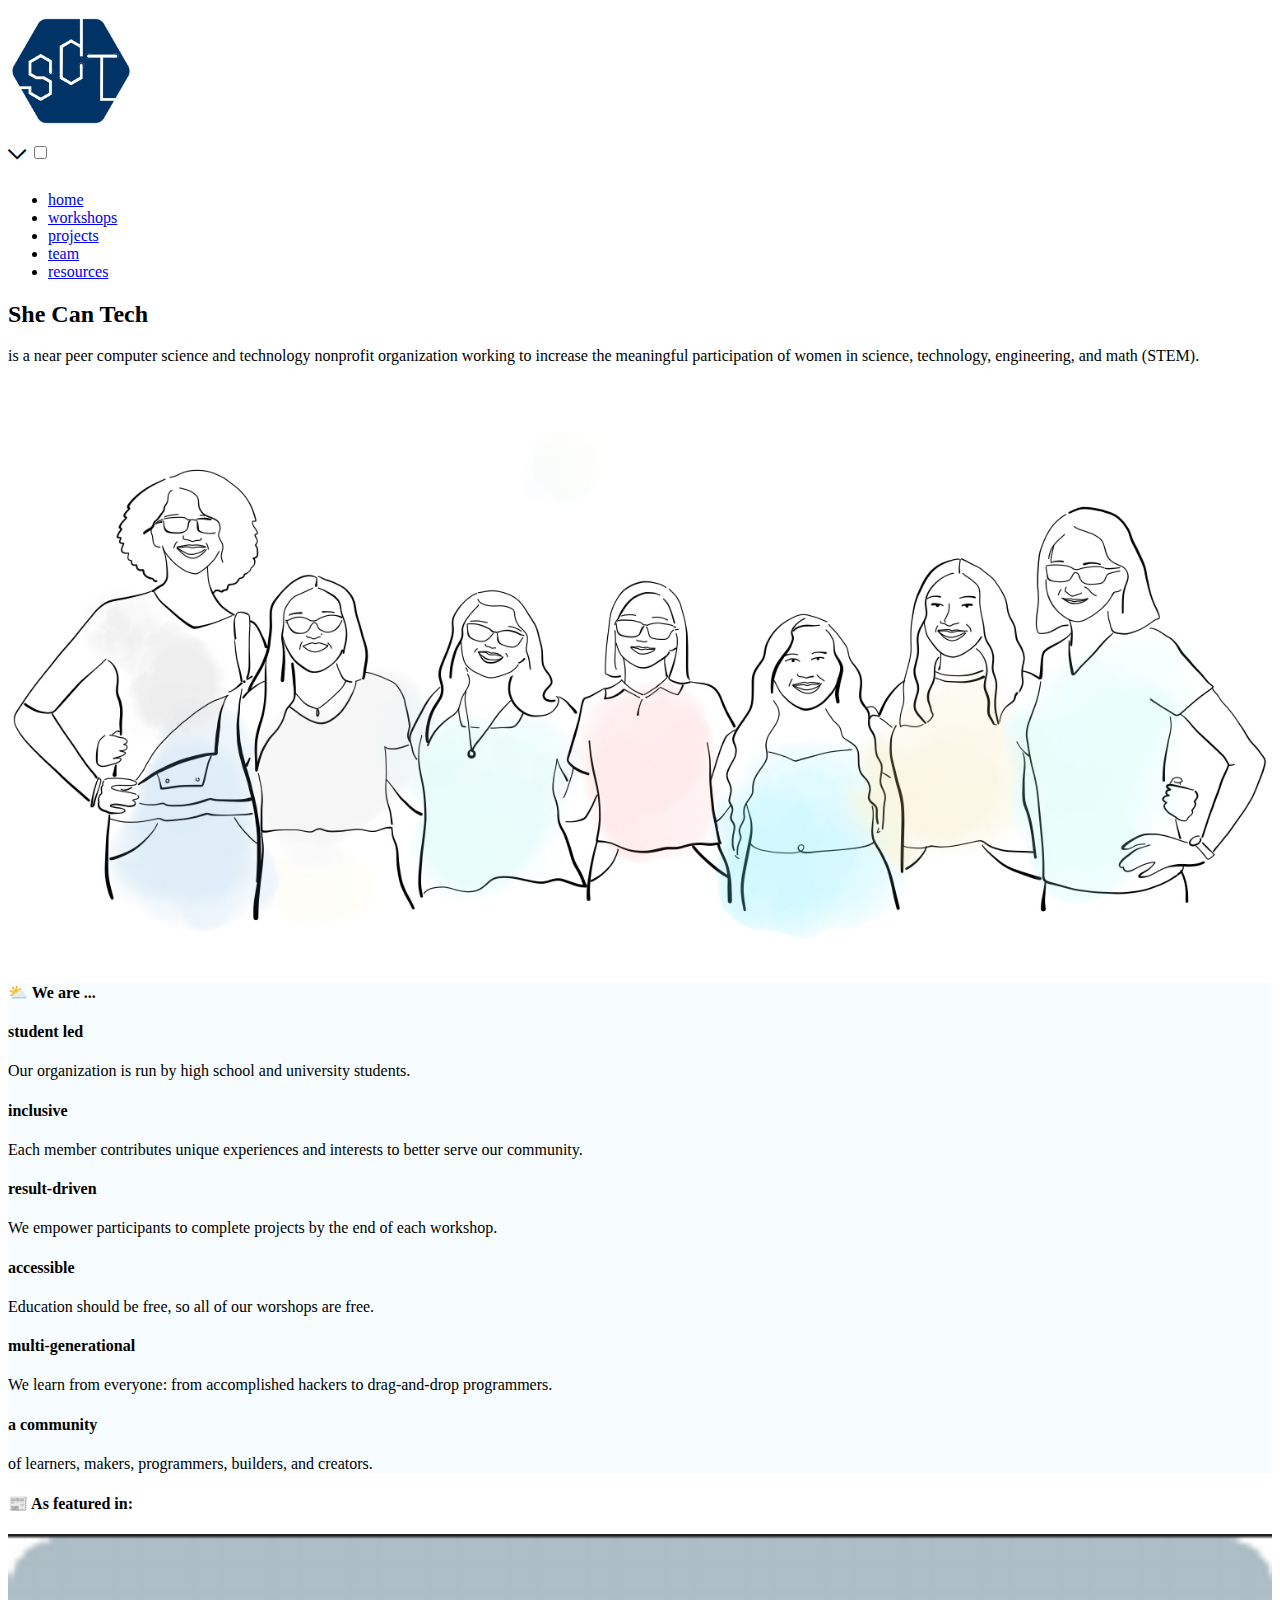
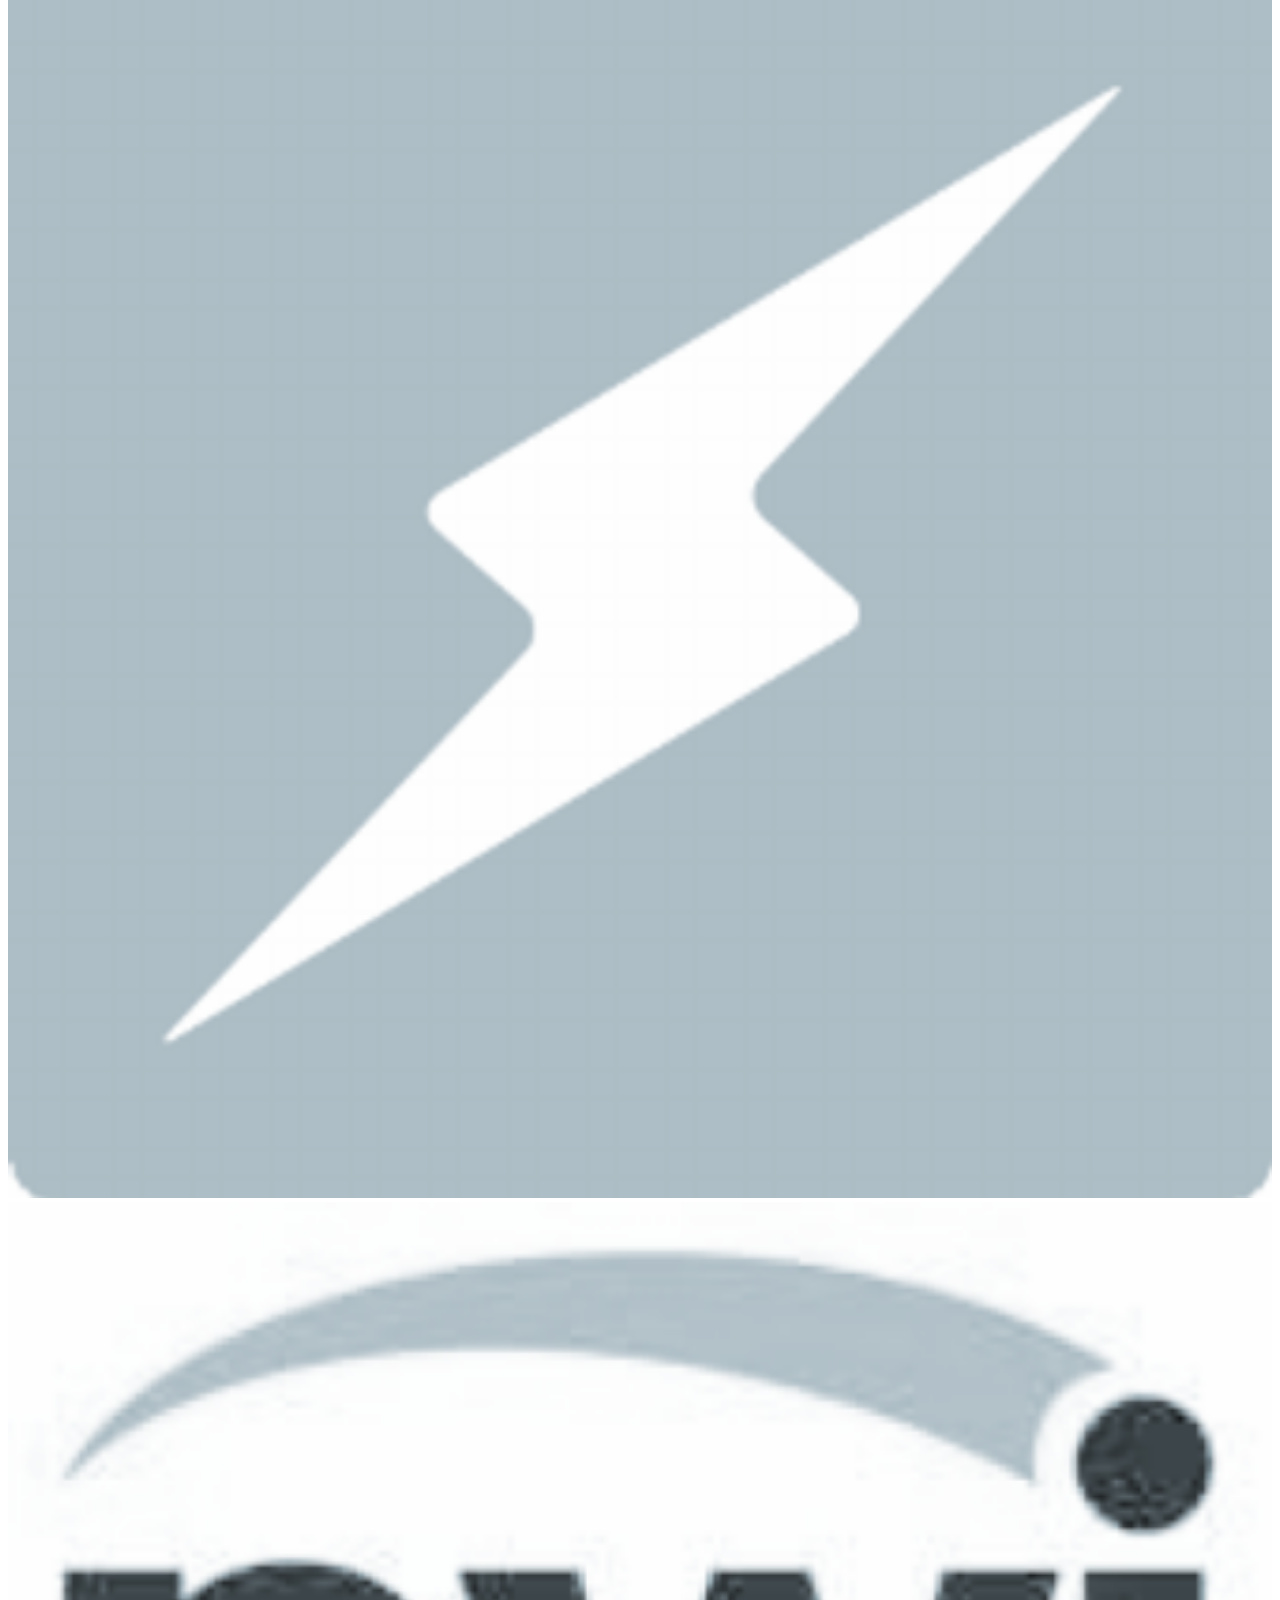
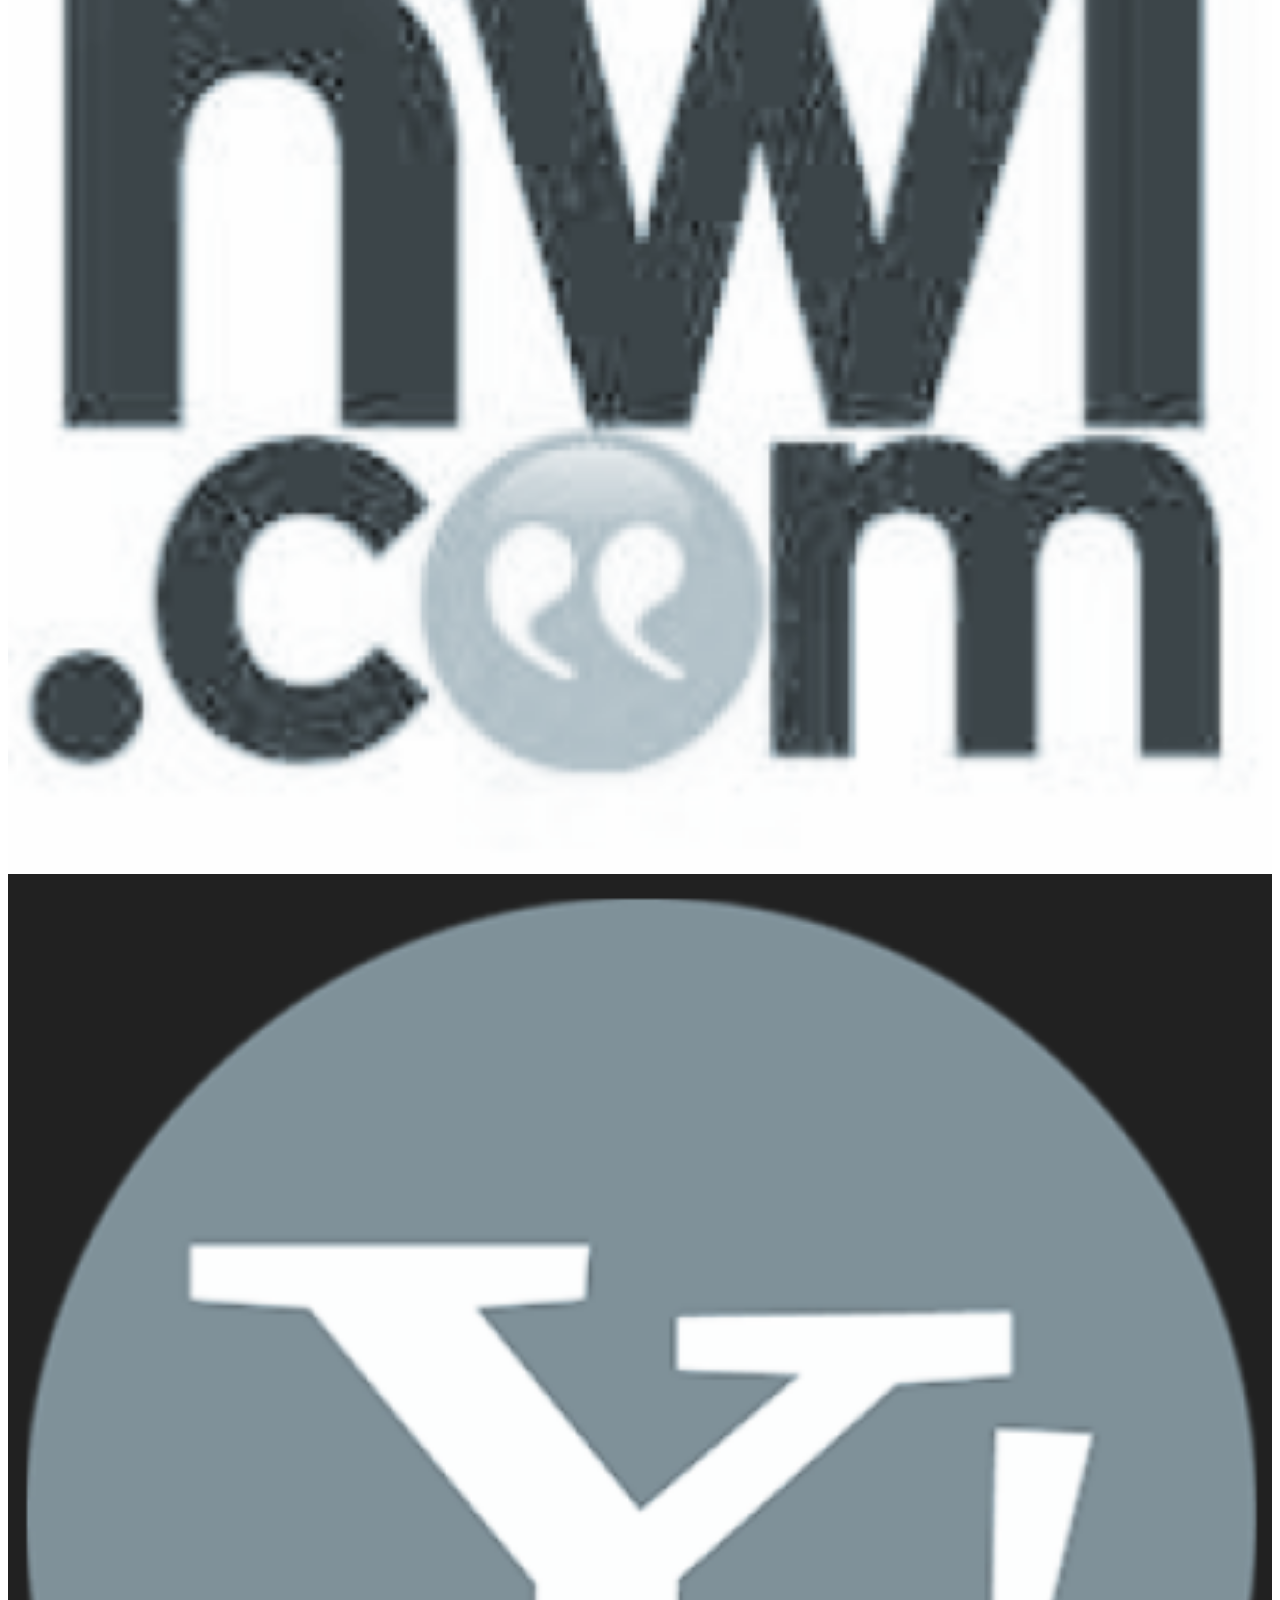
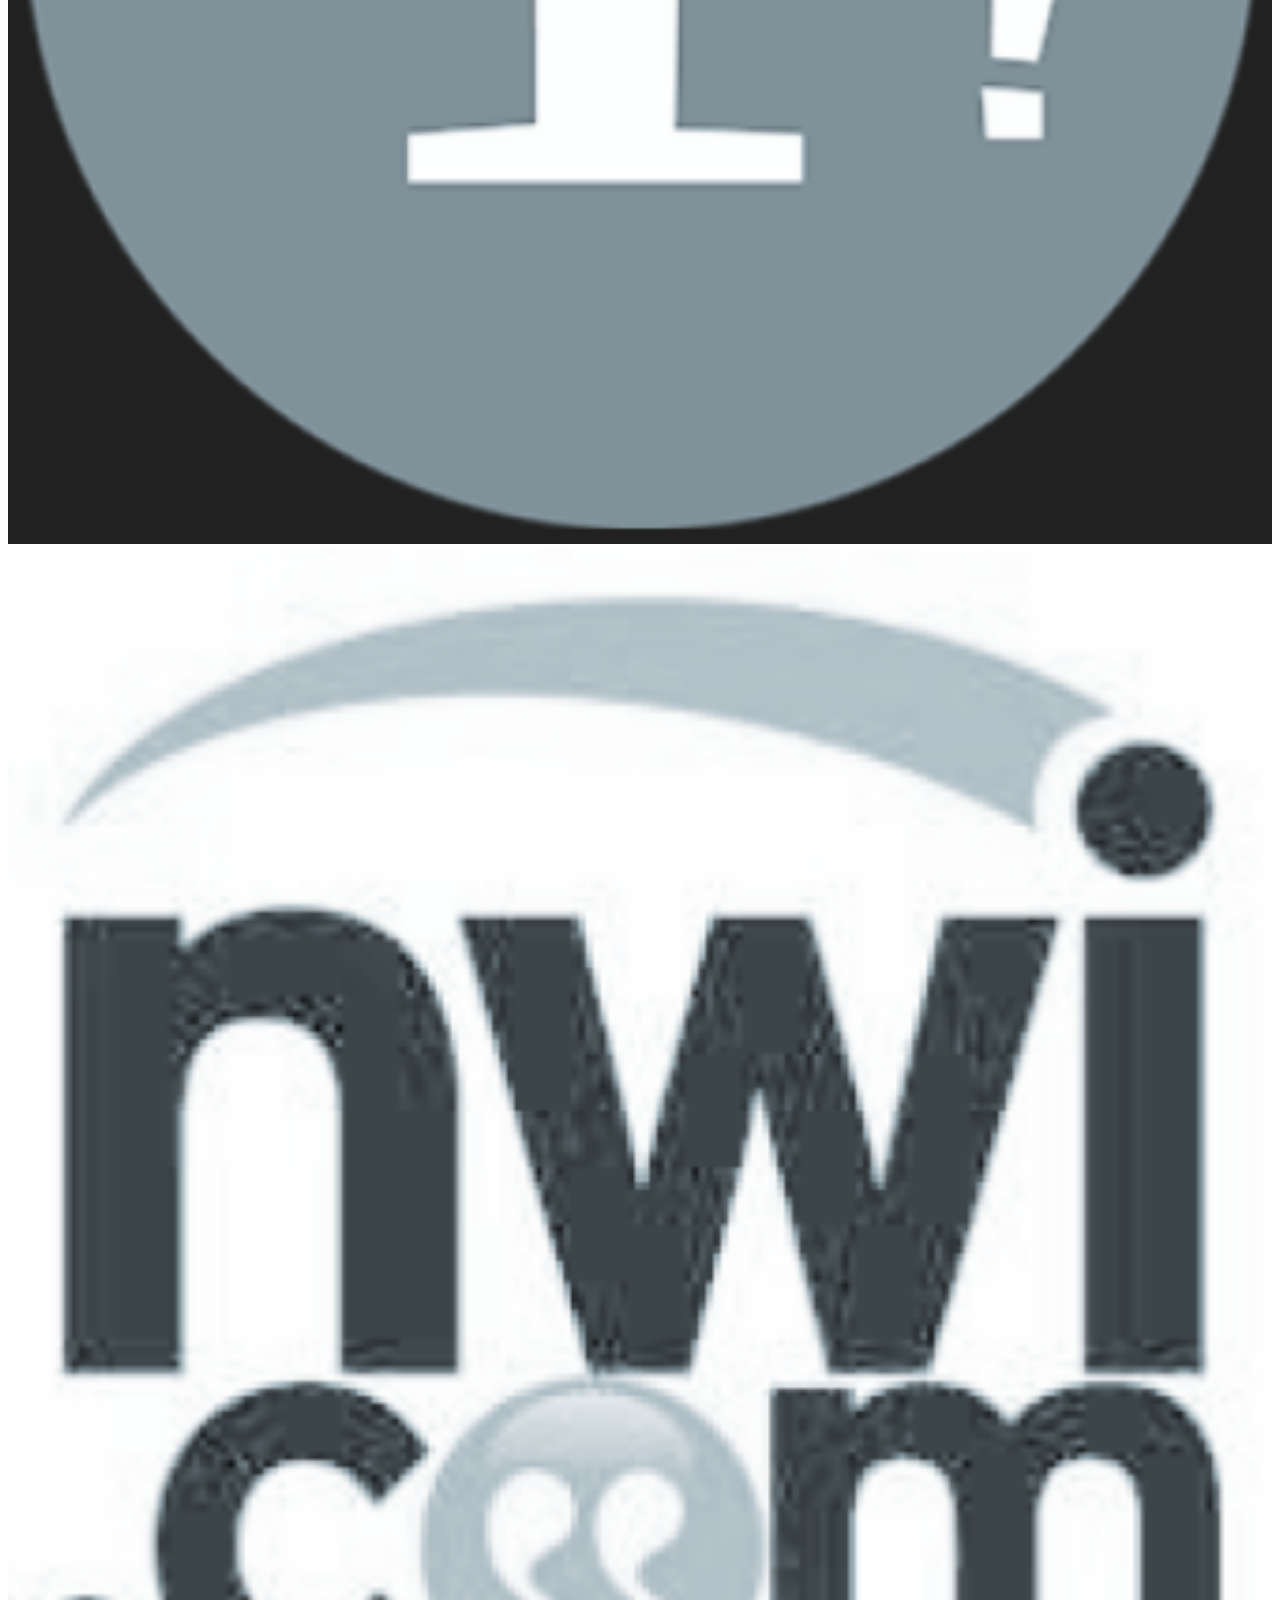
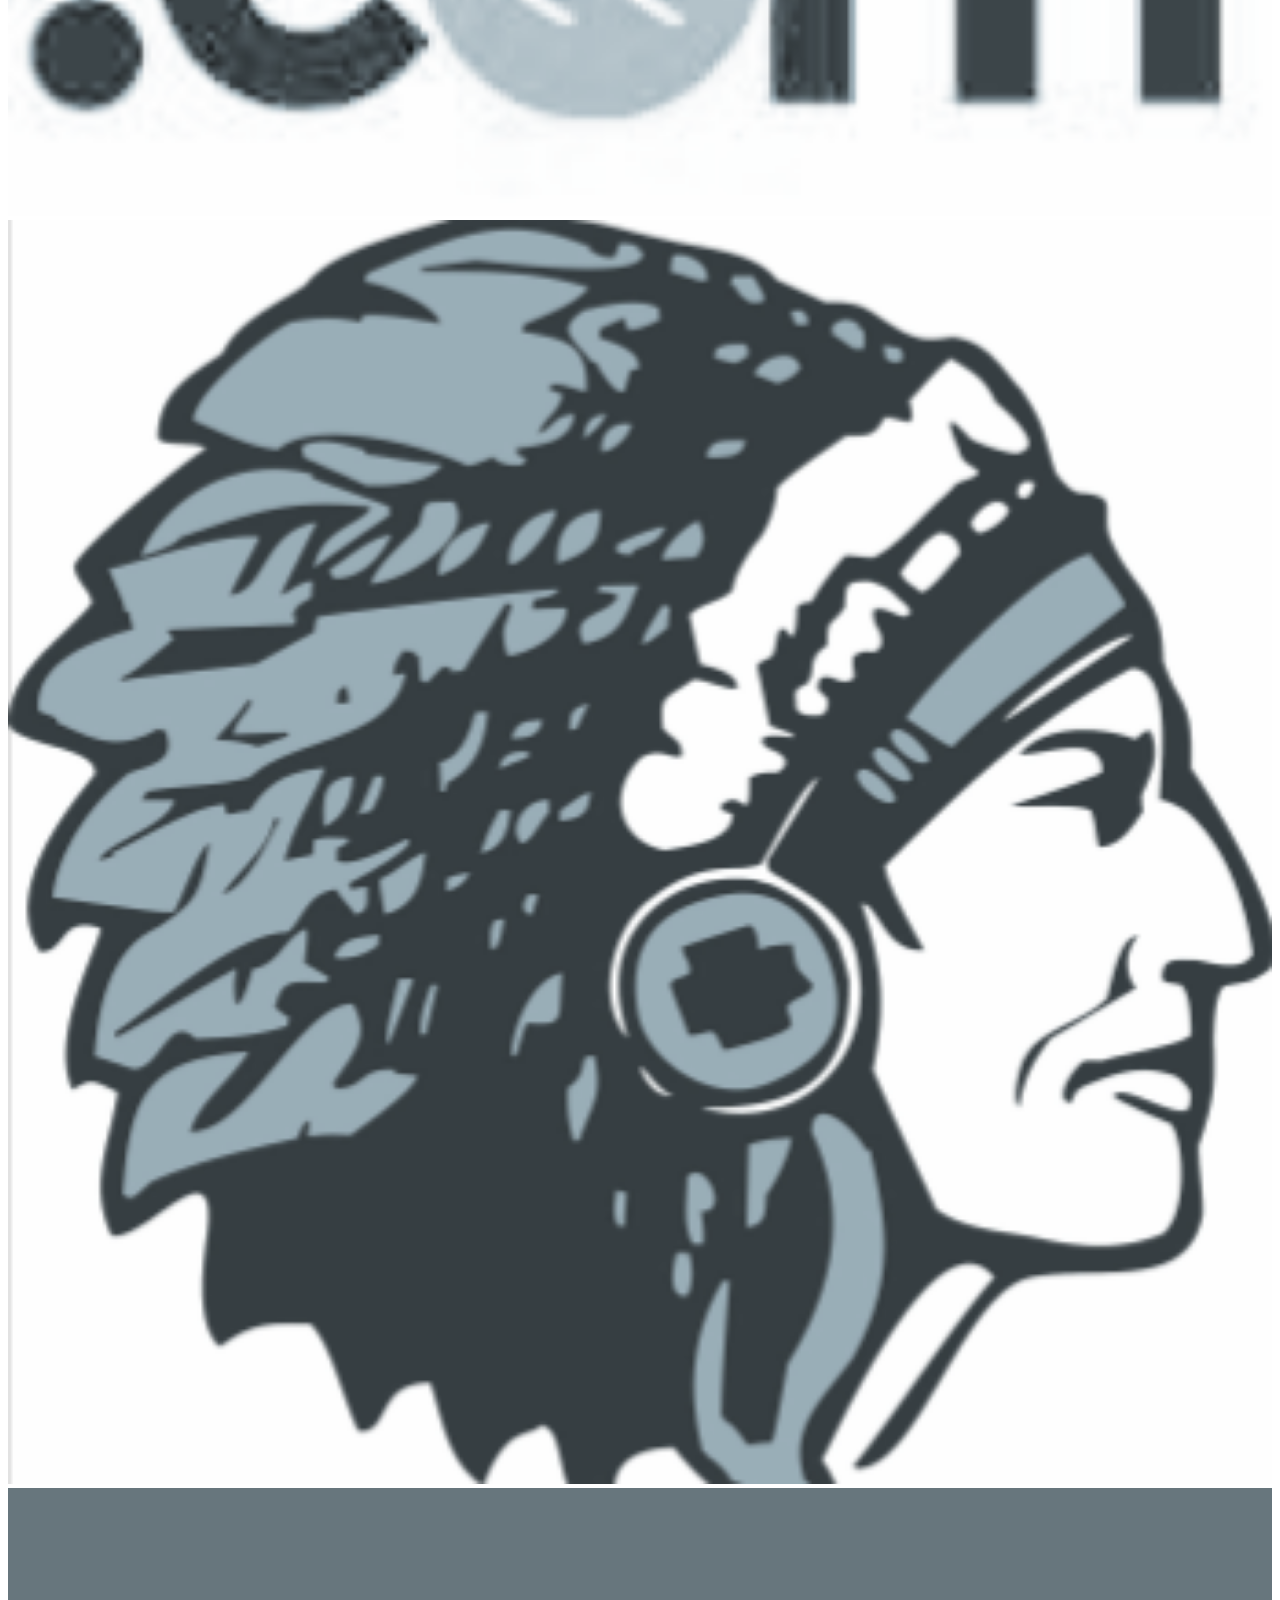
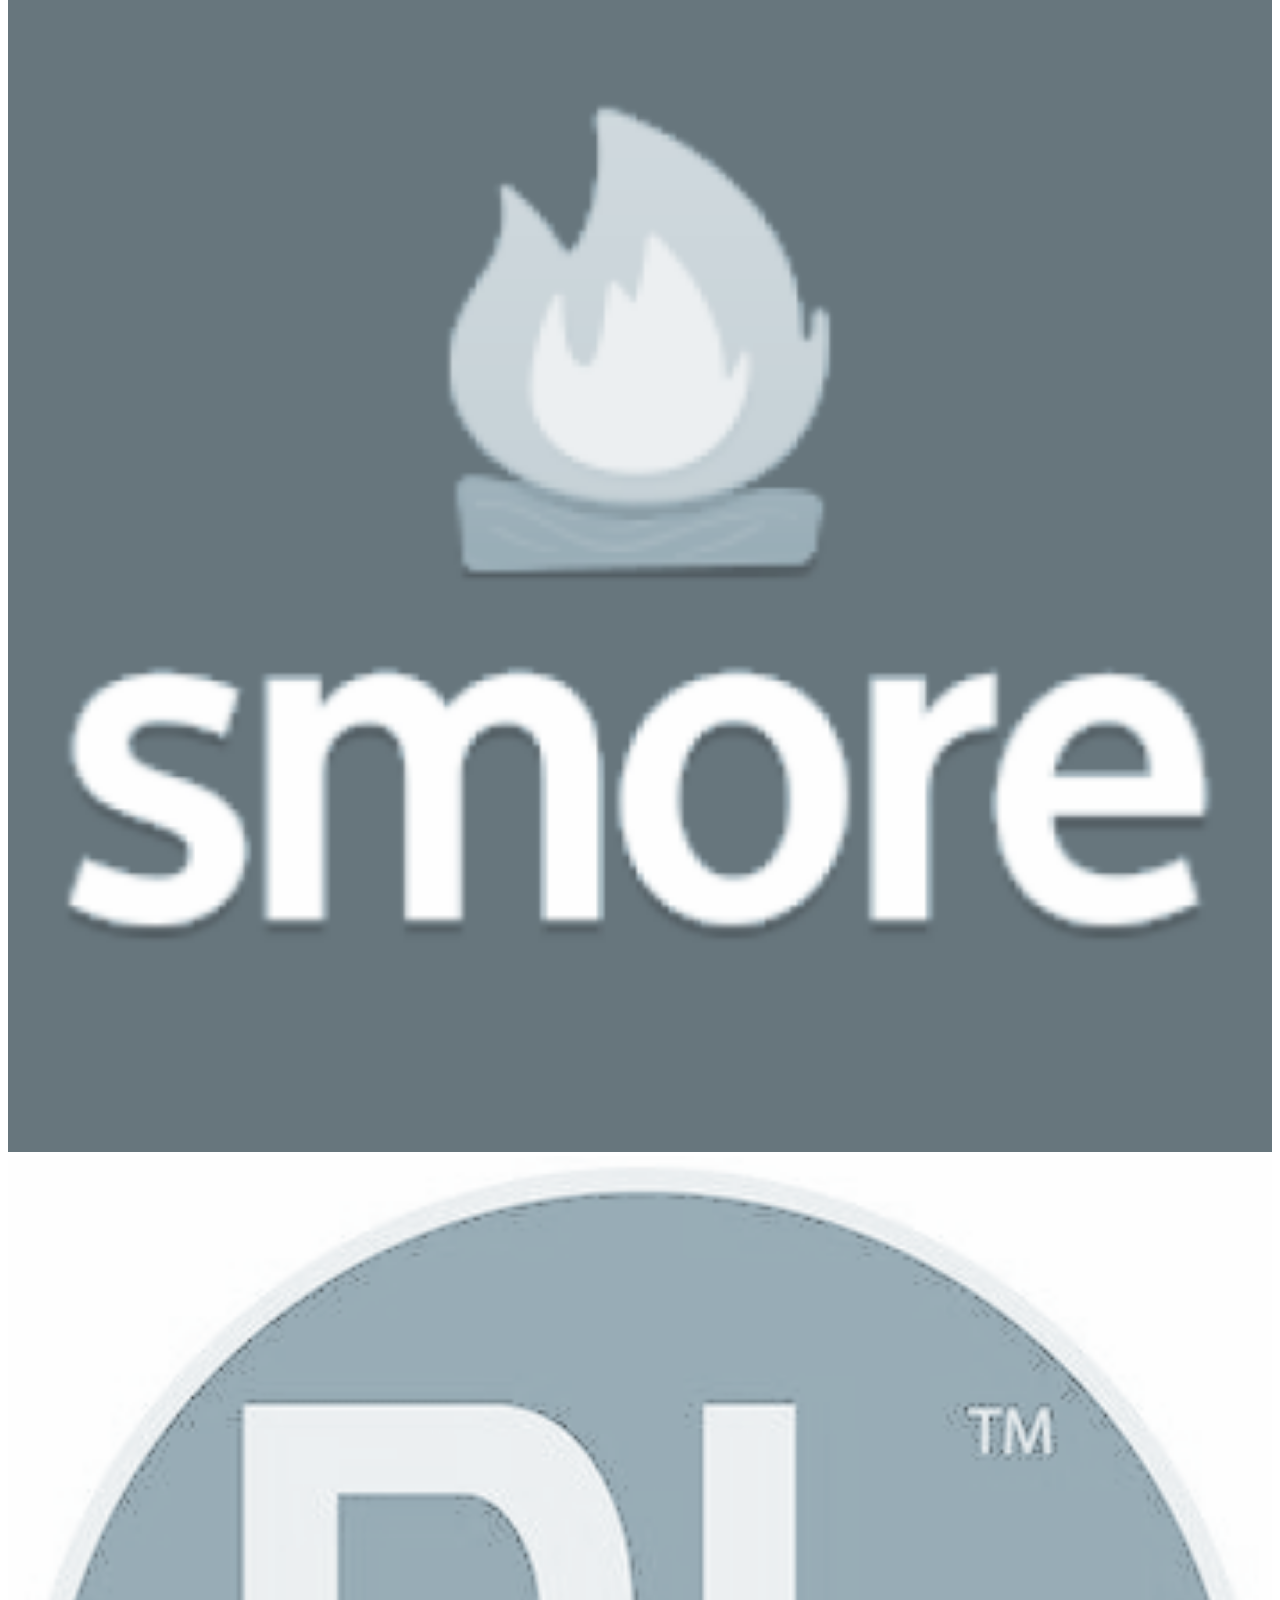
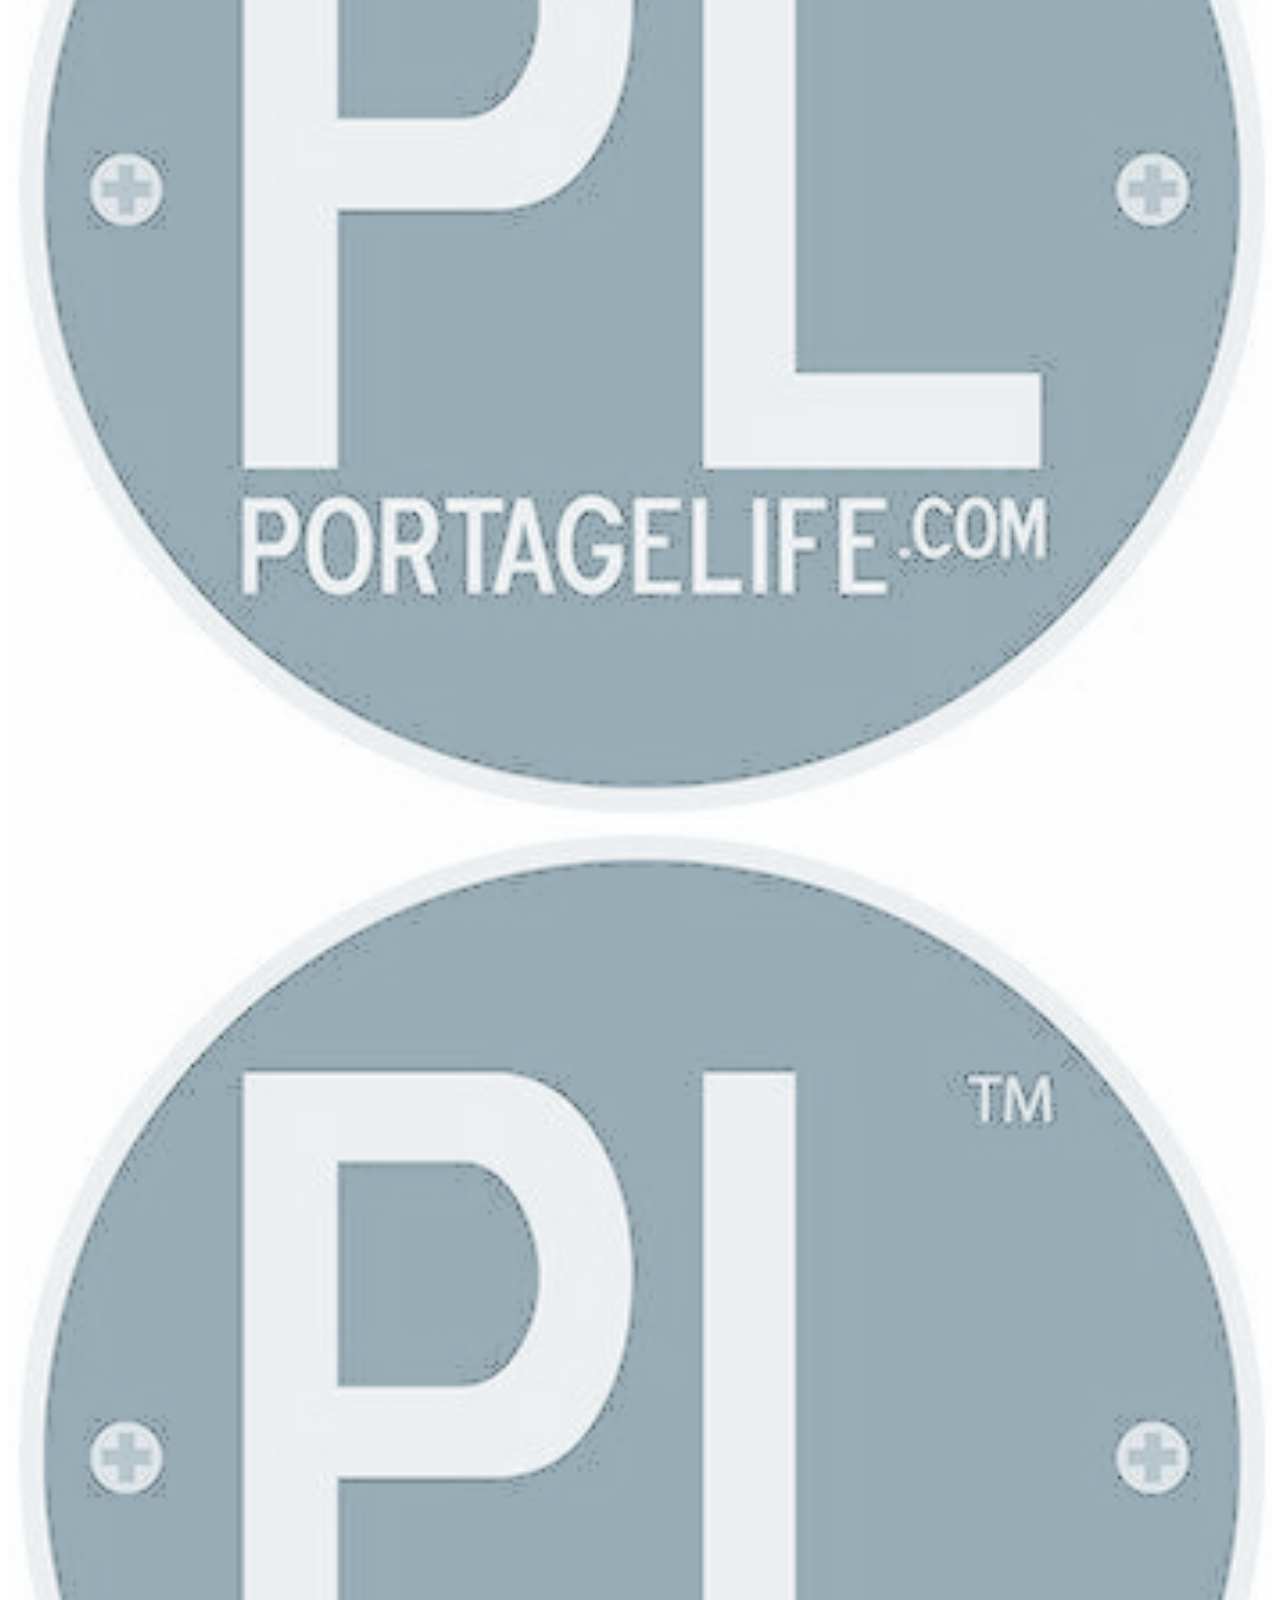
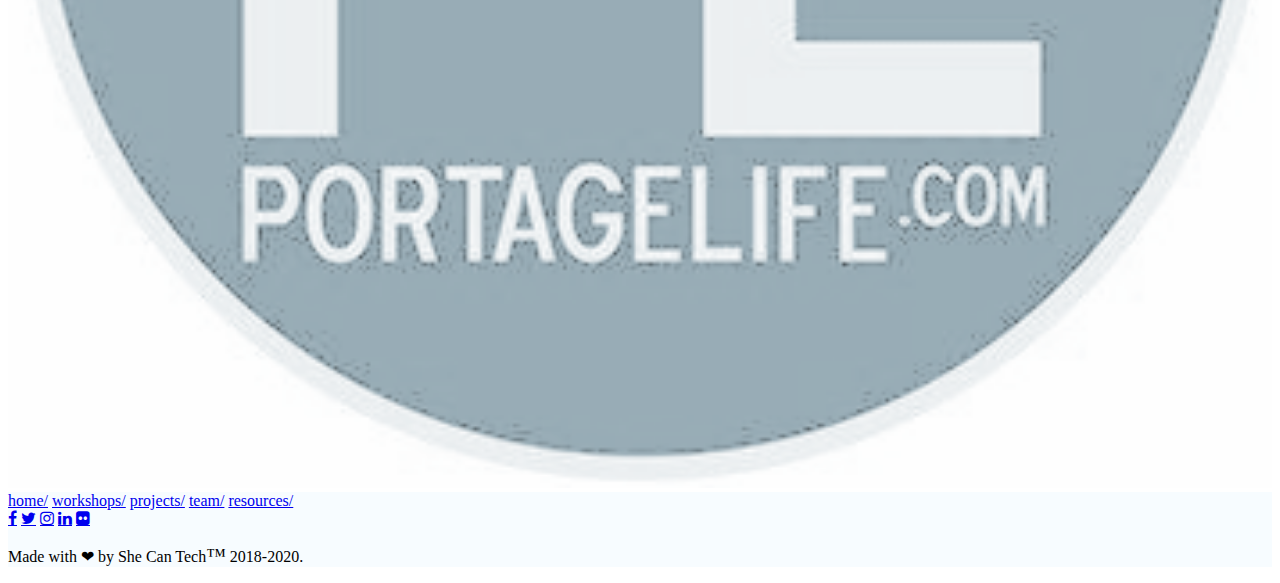
<file: index.html>
<!doctype html>
<html>
<head>
	<meta charset="utf-8">
    <meta http-equiv="X-UA-Compatible" content="IE=edge">
    <title>She Can Tech Home</title>
    <meta name="Description" content="She Can Tech is a near-peer computer science and technology program for middle school girls in Greater Northwest Indiana.">
	<meta name="author" content="Sanja Kirova">
	<meta name="viewport" content="width=device-width, initial-scale=1">
	<meta name="Keywords" content="workshops, stem, shecantech, computer science, technology, she can tech, nonprofit, ncwit, aspireit, women, girls, female, robotics, scratch, mit appinventor, education, student led, web design">
		  
	<!--icons-->
	<link rel="apple-touch-icon" sizes="76x76" href="favicon.ico">
	<link rel="icon" type="image/png" sizes="96x96" href="favicon.ico">
	<link rel="icon" href="favicon.ico" type="image/x-icon">
	
	
	<!--CSS-->
	<link href="https://shecantech.org/css/style.css" rel="stylesheet" type="text/css">
	<link href="https://fonts.googleapis.com/css?family=Roboto" rel="stylesheet">
	<link rel="stylesheet" href="https://cdnjs.cloudflare.com/ajax/libs/font-awesome/4.7.0/css/font-awesome.min.css">
	
	<!-- Global site tag (gtag.js) - Google Analytics -->
	<script async 		src="https://www.googletagmanager.com/gtag/js?id=UA-168688313-1"></script>
<script>
		window.dataLayer = window.dataLayer || [];
		function gtag(){dataLayer.push(arguments);}
		gtag('js', new Date());

		gtag('config', 'UA-168688313-1');
	</script>
	
</head>
<section id="nav-tab">
			<a href="#"><img src="logo.png" width="10%" height="auto" class="logo ico"></a>
</section>
<body>
	<nav>
		
		<label for="show-menu" class="show-menu"><font size="+2"><strong>&#9013;</strong></font></label>
		<input type="checkbox" id="show-menu" role="button">
		
  		<ul id="menu" style="margin-top:2%;">
			<li class="nav-item active"><a href="#">home</a></li>
			<li class="nav-item"><a href="https://shecantech.org/workshops/index.html" target="_blank">workshops</a></li>
			<li class="nav-item"><a href="https://shecantech.org/projects/index.html" target="_blank">projects</a></li>
			<li class="nav-item"><a href="https://shecantech.org/team/index.html" target="_blank">team</a></li>
			<li class="nav-item"><a href="https://shecantech.org/resources/index.html" target="_blank">resources</a></li>
	  </ul>
	</nav>
<section id="intro">
		<div id="hello">
			<h2>She Can Tech</h2>
			<p style="padding-right:5%;">is a near peer computer science and technology nonprofit organization working to increase the meaningful participation of women in science, technology, engineering, and math (STEM).</p>
		</div>
		<div id="jumbo">
			<img src="jumboc.jpeg" width="100%">
		</div>
	</section>
	
	<section id="summary" width="100%" style="background-color:#F7FCFF">
			<h4 class="summary">&#9925; We are ...</h4>
		<div class="card">
			<h4 class="titles">
				student led
			</h4>
			<p class="blurb">Our organization is run by high school and university students.</p>
		
		</div>
		<div class="card">
			<h4 class="titles">
				inclusive
			</h4>
			<p class="blurb">Each member contributes unique experiences and interests to better serve our community.</p>
		
		</div>
		<div class="card">
			<h4 class="titles">
				result-driven
			</h4>
			<p class="blurb">We empower participants to complete projects by the end of each workshop.</p>
		</div>
		
		<div class="card">
			<h4 class="titles">
				accessible
			</h4>
			<p class="blurb">Education should be free, so all of our worshops are free.</p>
			
		</div>
		
		<div class="card">
			<h4 class="titles">
				multi-generational
			</h4>
			<p class="blurb">We learn from everyone: from accomplished hackers to drag-and-drop programmers.</p>
			
		</div>
		
		<div class="card">
			<h4 class="titles">
				a community
			</h4>
			<p class="blurb">of learners, makers, programmers, builders, and creators.</p>
			
		</div>
	</section>
	
	<section id="read">
		<div>
		  <h4 class="summary">
		    📰 As featured in:
			</h4>
		</div>
		<div class="icons">
		
			<div class="social">
			<a href="https://www.edsurge.com/news/2020-03-04-youth-can-change-the-world-lessons-from-the-t-mobile-changemaker-lab" target="_blank"><img alt="Edsurge" class="thumbnail" src="edsurge.png" width="100%"/></a>
		</div>
		<div class="social">
			<a href="https://www.nwitimes.com/news/education/portage-student-led-stem-program-empowers-girls-to-pursue-careers/article_a4d4889d-69f7-575a-b6fc-a4c9f064ac1a.html" target="_blank"><img alt="Northwest Indiana News" class="thumbnail" src="nwi.png" width="100%"/></a>		
		</div>
		<div class="social">
			<a href="https://finance.yahoo.com/news/t-mobile-selects-30-teams-185300634.html?guccounter=1"><img alt="Yahoo" class="thumbnail" src="yahoo.png" width="100%" /></a>		
		</div>
		<div class="social">
			<a href="https://www.nwitimes.com/news/local/lake/she-can-tech-introduces-girls-to-technology/article_5af833cd-632b-5357-a237-f396f5c0d4cb.html" target="_blank"><img alt="Northwest Indiana News" class="thumbnail" src="nwi.png" width="100%"/></a>
		</div>
		<div class="social">
			<a href="https://issuu.com/phspress/docs/valentine_s_day_issue/s/10234357" target="_blank"><img alt="PowWow" class="thumbnail" src="powwow.png" width="100%" /></a>
		</div>
		<div class="social">
			<a href="https://www.smore.com/wm7sy-one-to-one" target="_blank"><img alt="Smore" class="thumbnail" src="smore.png" width="100%" /></a>
		</div>
		<div class="social">
			<a href="https://www.portagelife.com/community/education/72080-phs-senior-named-winner-in-peachjar-s-student-success-story-contest" target="_blank"><img alt="Portage Life" class="thumbnail" src="pllife.png" width="100%" /></a>
		</div>
		<div class="social">
			<a href="https://www.portagelife.com/community/education/71998-she-can-tech-introduces-k-12-girls-to-technology" target="_blank"><img alt="Portage Life" class="thumbnail" src="pllife.png" width="100%" /></a>
		</div>
	
		
		</div>
		
	</section>
	
	
</body>
	
	<footer style="background-color:#F7FCFF;">
		<div class="navigation">
				<a href="#" class="fttab">home/</a>
				<a href="https://shecantech.org/workshops/index.html" class="fttab" target="_blank">workshops/</a>
				<a href="https://shecantech.org/projects/index.html" class="fttab" target="_blank">projects/</a>
				<a href="https://shecantech.org/team/index.html" class="fttab" target="_blank">team/</a>
				<a href="https://shecantech.org/resources/index.html" class="fttab" target="_blank">resources/</a>	
		</div>
		<div class="socials">
			<a href="https://www.facebook.com/shecantech" target="_blank" class="fa fa-facebook"></a>
			<a href="https://twitter.com/she_can_tech" target="_blank" class="fa fa-twitter"></a>
			<a href="https://www.instagram.com/she_can_tech/" target="_blank" class="fa fa-instagram"></a>
			<a href="https://www.linkedin.com/company/shecantech" target="_blank" class="fa fa-linkedin"></a>
			<a href="https://www.flickr.com/people/she_can_tech/" target="_blank" class="fa fa-flickr"></a>
		</div>
		<div class="bye">
			<p>Made with &#10084; by She Can Tech<font style="font-size:20px;">&#8482;</font> 2018-2020.</p>
		</div>
		
		
	</footer>
	
	
</html>
</file>
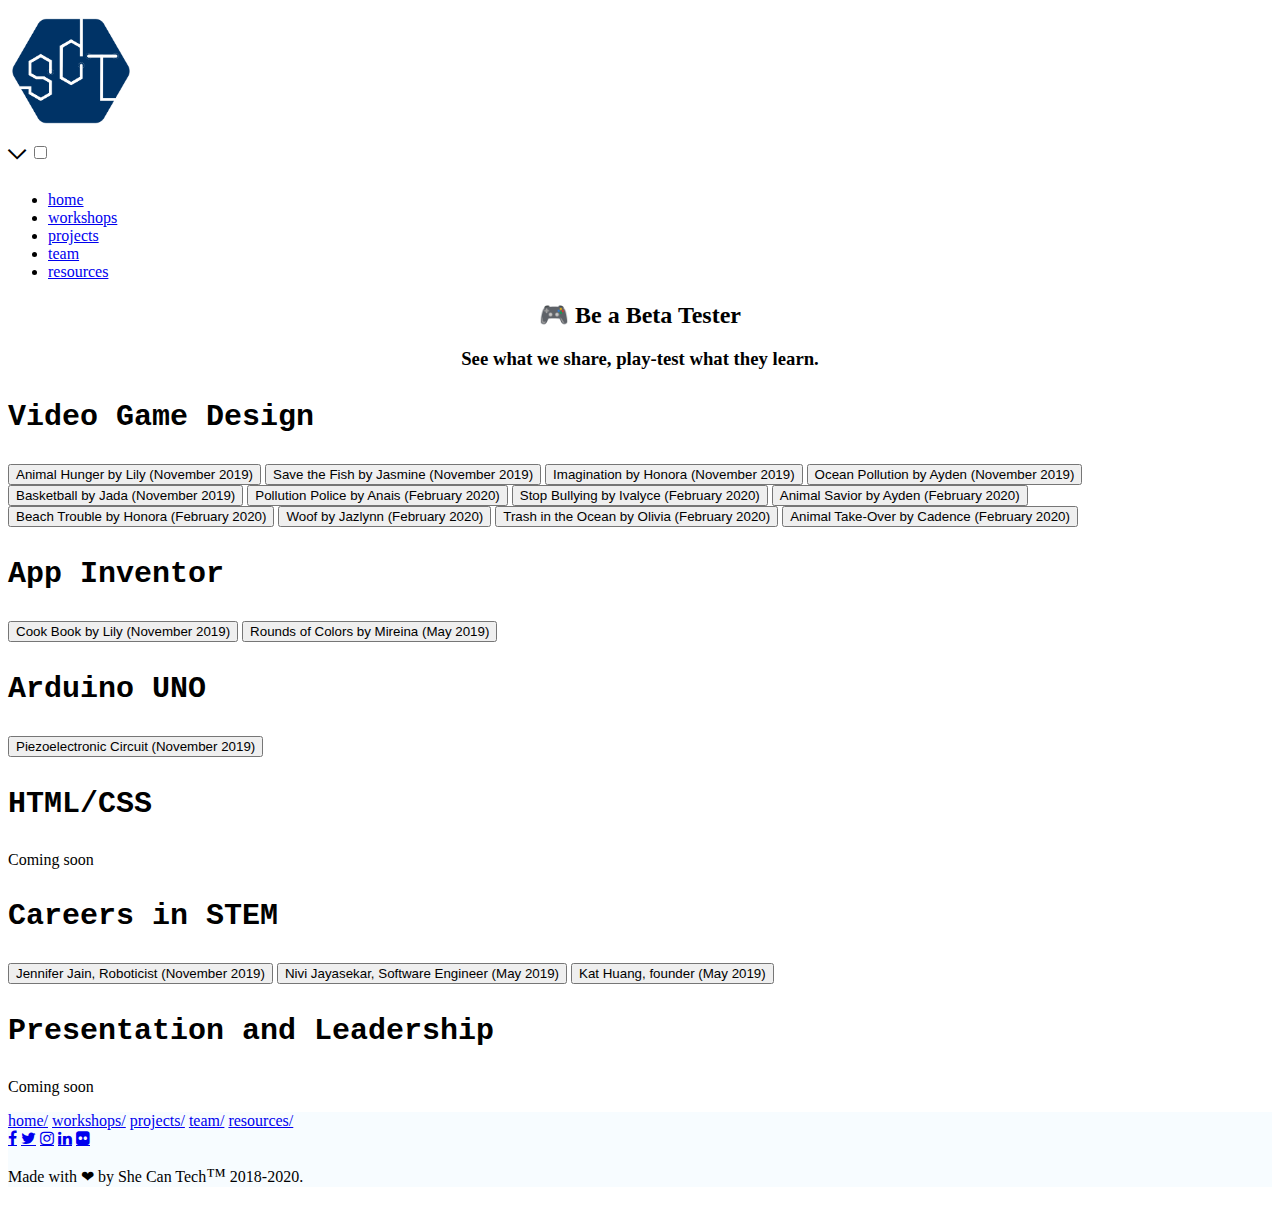
<file: projects/index.html>
<!doctype html>
<html>
<head>
	<meta charset="utf-8">
    <meta http-equiv="X-UA-Compatible" content="IE=edge">
    <title>She Can Tech Projects</title>
    <meta name="Description" content="View past participant projects from our video game design, app making, robotics, and web design workshops.">
	<meta name="author" content="Sanja Kirova">
	<meta name="viewport" content="width=device-width, initial-scale=1">
	<meta name="Keywords" content="workshops, stem, shecantech, computer science, technology, she can tech, nonprofit, ncwit, aspireit, women, girls, females, robotics, scratch, mit appinventor, education, student led, web design">
		  
	<!--icons-->
	<link rel="apple-touch-icon" sizes="76x76" href="favicon.ico">
	<link rel="icon" type="image/png" sizes="96x96" href="favicon.ico">
	<link rel="icon" href="favicon.ico" type="image/x-icon">
	
	
	<!--CSS-->
	<link href="https://shecantech.org/projects/css/style.css" rel="stylesheet" type="text/css">
	<link href="https://fonts.googleapis.com/css?family=Roboto" rel="stylesheet">
	<link rel="stylesheet" href="https://cdnjs.cloudflare.com/ajax/libs/font-awesome/4.7.0/css/font-awesome.min.css">
	
	<!-- Global site tag (gtag.js) - Google Analytics -->
	<script async 		src="https://www.googletagmanager.com/gtag/js?id=UA-168688313-1"></script>
<script>
		window.dataLayer = window.dataLayer || [];
		function gtag(){dataLayer.push(arguments);}
		gtag('js', new Date());

		gtag('config', 'UA-168688313-1');
	</script>
	
</head>
<section id="nav-tab">
			<a href="#"><img src="../logo.png" width="10%" height="auto" class="logo ico"></a>
</section>
<body>
	<nav>
		
		<label for="show-menu" class="show-menu"><font size="+2"><strong>&#9013;</strong></font></label>
		<input type="checkbox" id="show-menu" role="button">
		
  		<ul id="menu" style="margin-top:2%;">
			<li class="nav-item"><a href="https://shecantech.org/index.html" target="_blank">home</a></li>
			<li class="nav-item"><a href="https://shecantech.org/workshops/index.html" target="_blank">workshops</a></li>
			<li class="nav-item active"><a href="#">projects</a></li>
			<li class="nav-item"><a href="https://shecantech.org/team/index.html" target="_blank">team</a></li>
			<li class="nav-item"><a href="https://shecantech.org/resources/index.html" target="_blank">resources</a></li>
	  </ul>
	</nav>
	<section id="intro">
		<div class="hello">
		
		<h2 align="center">🎮 Be a Beta Tester</h2>
		<h3 align="center">See what we share, play-test what they learn.</h3>
		
		<h3 style="font-family:monospace; font-size: 30px;"><strong>Video Game Design</strong></h3>
			<button class="button" type="button" onclick="window.location.href='https://scratch.mit.edu/projects/344777736';">Animal Hunger by Lily (November 2019)</button>
			<button class="button" type="button" onclick="window.location.href='https://scratch.mit.edu/projects/345174912';">Save the Fish by Jasmine (November 2019)</button>
			<button class="button" type="button" onclick="window.location.href='https://scratch.mit.edu/projects/344777686';">Imagination by Honora (November 2019)</button>
			<button class="button" type="button" onclick="window.location.href='https://scratch.mit.edu/projects/345172028';">Ocean Pollution by Ayden (November 2019)</button>
			<button class="button" type="button" onclick="window.location.href='https://scratch.mit.edu/projects/345173660';">Basketball by Jada (November 2019)</button>
			<button class="button" type="button" onclick="window.location.href='https://scratch.mit.edu/projects/371077309';">Pollution Police by Anais (February 2020)</button>
			<button class="button" type="button" onclick="window.location.href='https://scratch.mit.edu/projects/345174199';">Stop Bullying by Ivalyce (February 2020)</button>
			<button class="button" type="button" onclick="window.location.href='https://scratch.mit.edu/projects/371086282';">Animal Savior by Ayden (February 2020)</button>
			<button class="button" type="button" onclick="window.location.href='https://scratch.mit.edu/projects/371061441';">Beach Trouble by Honora (February 2020)</button>
			<button class="button" type="button" onclick="window.location.href='https://scratch.mit.edu/projects/371076124';">Woof by Jazlynn (February 2020)</button>
			<button class="button" type="button" onclick="window.location.href='https://scratch.mit.edu/projects/371460562';">Trash in the Ocean by Olivia (February 2020)</button>
			<button class="button" type="button" onclick="window.location.href='https://scratch.mit.edu/projects/371060452';">Animal Take-Over by Cadence (February 2020)</button>
		<h3 style="font-family:monospace; font-size: 30px;"><strong>App Inventor</strong></h3>
			<button class="button" type="button" onclick="window.location.href='https://play.google.com/store/apps/details?id=appinventor.ai_shecantechqa.CookBook';">Cook Book by Lily (November 2019)</button>
			<button class="button" type="button" onclick="window.location.href='https://play.google.com/store/apps/details?id=appinventor.ai_mireina_keith.ACT_122_V1_copy';">Rounds of Colors by Mireina (May 2019)</button>
			
		<h3 style="font-family:monospace; font-size: 30px;"><strong>Arduino UNO</strong></h3>
			<button class="button" type="button" onclick="window.location.href='https://www.youtube.com/watch?v=HD8yfzd1Gsc&feature=youtu.be';">Piezoelectronic Circuit (November 2019)</button>
					
		<h3 style="font-family:monospace; font-size: 30px;"><strong>HTML/CSS</strong></h3>
			<p>Coming soon</p>
		
		<h3 style="font-family:monospace; font-size: 30px;"><strong>Careers in STEM</strong></h3>
			<button class="button" type="button" onclick="window.location.href='';">Jennifer Jain, Roboticist (November 2019)</button>
			<button class="button" type="button" onclick="window.location.href='';">Nivi Jayasekar, Software Engineer (May 2019)</button>
			<button class="button" type="button" onclick="window.location.href='';">Kat Huang, founder (May 2019)</button>
		<h3 style="font-family:monospace; font-size: 30px;"><strong>Presentation and Leadership</strong></h3>
			<p>Coming soon</p>
						
		</div>
	
	
	</section>
	
</body>
	
	<footer style="background-color:#F7FCFF;">
		<div class="navigation">
				<a href="https://shecantech.org/index.html" class="fttab" target="_blank">home/</a>
				<a href="https://shecantech.org/workshops/index.html" class="fttab" target="_blank">workshops/</a>
				<a href="#" class="fttab">projects/</a>
				<a href="https://shecantech.org/team/index.html" class="fttab" target="_blank">team/</a>
				<a href="https://shecantech.org/resources/index.html" class="fttab" target="_blank">resources/</a>
	
		</div>
		<div class="socials">
			<a href="https://www.facebook.com/shecantech" target="_blank" class="fa fa-facebook"></a>
			<a href="https://twitter.com/she_can_tech" target="_blank" class="fa fa-twitter"></a>
			<a href="https://www.instagram.com/she_can_tech/" target="_blank" class="fa fa-instagram"></a>
			<a href="https://www.linkedin.com/company/shecantech" target="_blank" class="fa fa-linkedin"></a>
			<a href="https://www.flickr.com/people/she_can_tech/" target="_blank" class="fa fa-flickr"></a>
		</div>
		
		<div class="bye">
			<p>Made with &#10084; by She Can Tech<font style="font-size:20px;">&#8482;</font> 2018-2020.</p>
		</div>
		
		
	</footer>
	
	
</html>
</file>
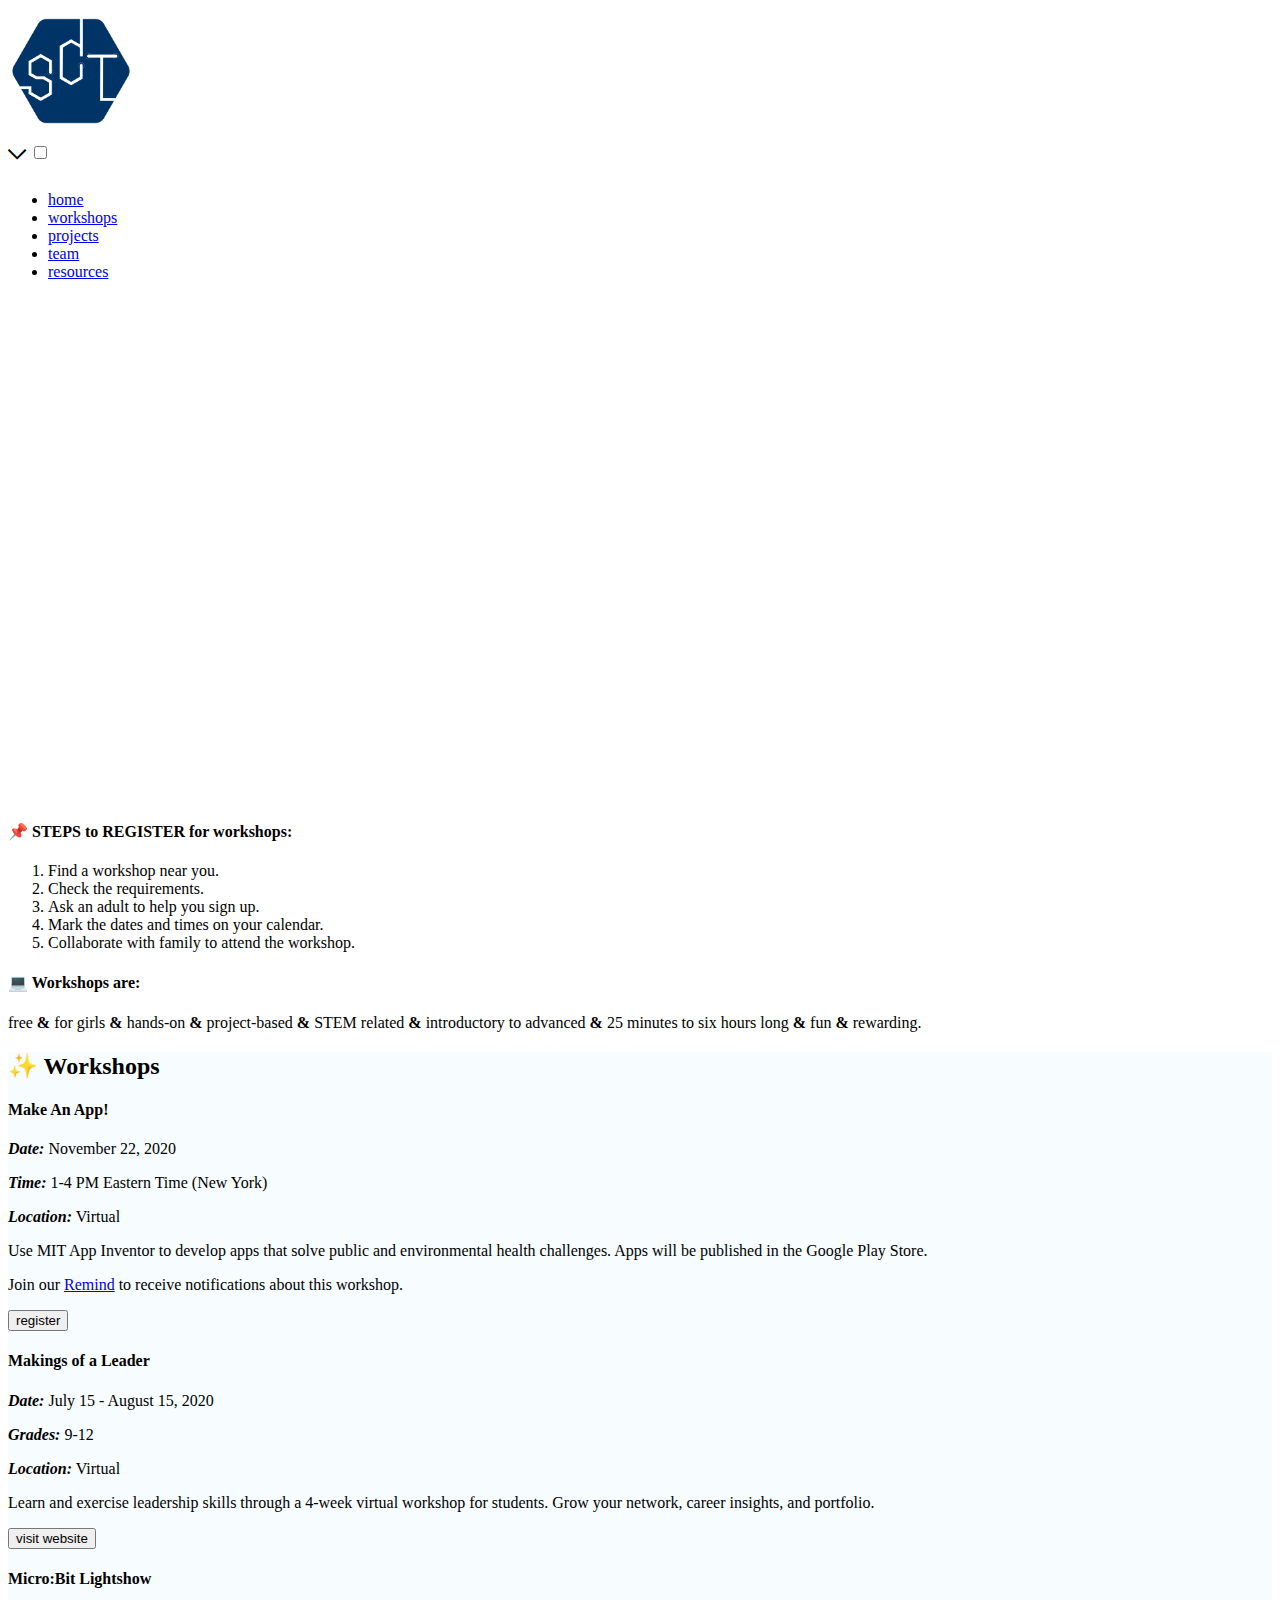
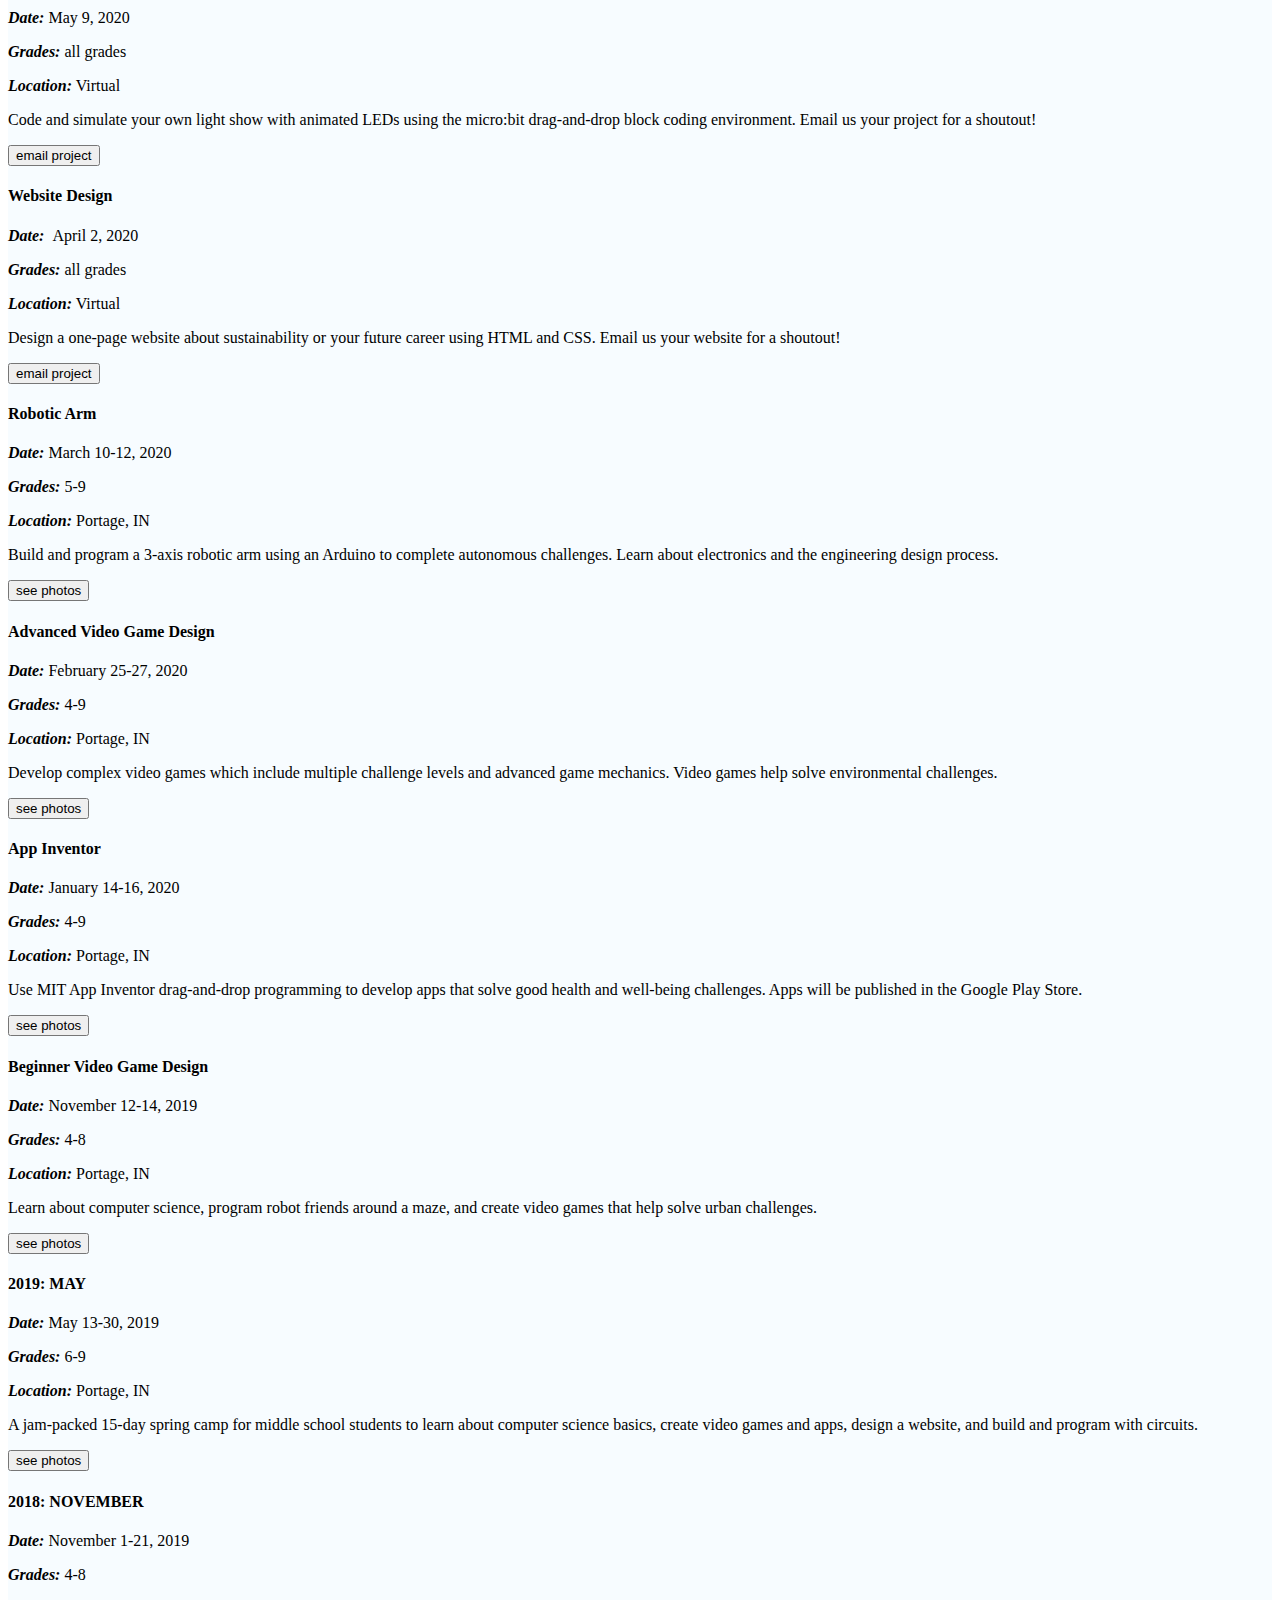
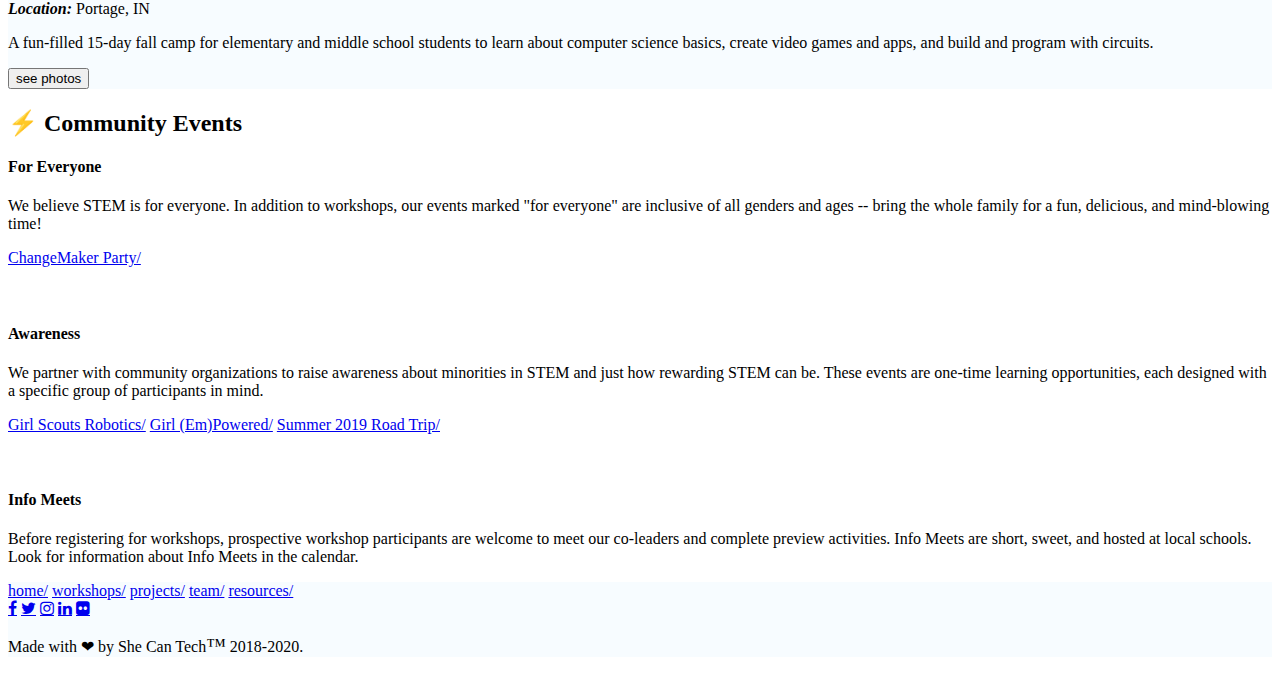
<file: workshops/index.html>
<!doctype html>
<html>
<head><meta charset="windows-1252">
	
    <meta http-equiv="X-UA-Compatible" content="IE=edge">
    <title>She Can Tech Workshops</title>
    <meta name="Description" content="We provide free computer science and technology year-round workshops for girls in grades 4-9.">
	<meta name="author" content="Sanja Kirova">
	<meta name="viewport" content="width=device-width, initial-scale=1">
	<meta name="Keywords" content="workshops, stem, shecantech, computer science, technology, she can tech, nonprofit, ncwit, aspireit, women, girls, females, robotics, scratch, mit appinventor, education, student led, web design">
		  
	<!--icons-->
	<link rel="apple-touch-icon" sizes="76x76" href="favicon.ico">
	<link rel="icon" type="image/png" sizes="96x96" href="favicon.ico">
	<link rel="icon" href="favicon.ico" type="image/x-icon">
	
	
	<!--CSS-->
	<link href="https://shecantech.org/workshops/css/style.css" rel="stylesheet" type="text/css">
	<link href="https://fonts.googleapis.com/css?family=Roboto" rel="stylesheet">
	<link rel="stylesheet" href="https://cdnjs.cloudflare.com/ajax/libs/font-awesome/4.7.0/css/font-awesome.min.css">
	
	<!-- Global site tag (gtag.js) - Google Analytics -->
	<script async 		src="https://www.googletagmanager.com/gtag/js?id=UA-168688313-1"></script>
<script>
		window.dataLayer = window.dataLayer || [];
		function gtag(){dataLayer.push(arguments);}
		gtag('js', new Date());

		gtag('config', 'UA-168688313-1');
	</script>
	
</head>
<section id="nav-tab">
			<a href="#"><img src="../logo.png" width="10%" height="auto" class="logo ico"></a>
</section>
<body>
	<nav>
		
		<label for="show-menu" class="show-menu"><font size="+2"><strong>&#9013;</strong></font></label>
		<input type="checkbox" id="show-menu" role="button">
		
  		<ul id="menu" style="margin-top:2%;">
			<li class="nav-item"><a href="http://shecantech.org/index.html">home</a></li>
			<li class="nav-item active"><a href="#">workshops</a></li>
			<li class="nav-item"><a href="http://shecantech.org/projects/index.html">projects</a></li>
			<li class="nav-item"><a href="http://shecantech.org/team/index.html">team</a></li>
			<li class="nav-item"><a href="http://shecantech.org/resources/index.html">resources</a></li>
	  </ul>
	</nav>

	<section id="intro">
		<div class="calendar">
			
		  <iframe src="https://calendar.google.com/calendar/embed?src=shecantechqa%40gmail.com&ctz=America%2FChicago" style="border: 0" width="100%" height="500px" frameborder="0" scrolling="no"></iframe>
		
		</div>
		<div class="about">
			<h4>&#128204; STEPS to REGISTER for workshops:</h4>
			<ol class="are">
			  	<li>Find a workshop near you.</li>
				<li>Check the requirements.</li>
				<li>Ask an adult to help you sign up.</li>
				<li>Mark the dates and times on your calendar.</li>
				<li>Collaborate with family to attend the workshop.</li>
		   </ol>	
	  	</div>
	</section>
	<section id="summary">
			<div>
			<h4>&#128187; Workshops are:</h4>
			<p class="blurb">free <strong>&amp;</strong> for girls <strong>&amp;</strong> hands-on <strong>&amp;</strong> project-based <strong>&amp;</strong> STEM related <strong>&amp;</strong> introductory to advanced <strong>&amp;</strong> 25 minutes to six hours long <strong>&amp;</strong> fun <strong>&amp;</strong> rewarding.</p>
			</div>
	</section>	
	<section id="workshops" style="background-color:#F7FCFF">
		
		<h2>&#10024; Workshops</h2>
		<div class="cards">
		    
		    <div class="card">
				<div class="text">
				  <h4>Make An App!</h4>
				  <p><strong><i>Date:</i></strong> November 22, 2020</p>
				  <p><strong><i>Time:</i></strong> 1-4 PM Eastern Time (New York)</p>
				  <p><strong><i>Location:</i></strong> Virtual</p>
				  <p class="desc">Use MIT App Inventor to develop apps that solve public and environmental health challenges. Apps will be published in the Google Play Store.</p>
				  <p>Join our <a href="https://www.remind.com/join/makeapps">Remind</a> to receive notifications about this workshop.</p>
				
			</div>
				
				<div class="container">
				  <button class="button" type="button" onclick="window.location.href='https://forms.gle/v8KHmAYyFZRH4zq88';">register</button>
				</div>
			</div>
			
			<div class="card">
				<div class="text">
				  <h4>Makings of a Leader </h4>
				  <p><strong><i>Date:</i></strong> July 15 - August 15, 2020</p>
					<p><strong><i>Grades:</i></strong> 9-12</p>
				  <p><strong><i>Location:</i></strong> Virtual</p>
					<p class="desc">Learn and exercise leadership skills through a 4-week virtual workshop for students. Grow your network, career insights, and portfolio.</p>
				</div>
				
				<div class="container">
				  <button class="button" type="button" onclick="window.location.href='http://lead.shecantech.org/';">visit website</button>
				</div>
			
			</div>
			
			<div class="card">
				<div class="text">
					<h4>Micro:Bit Lightshow </h4>
					<p><strong><i>Date:</i></strong> May 9, 2020</p>
					<p><strong><i>Grades:</i></strong> all grades</p>
					<p><strong><i>Location:</i></strong> Virtual</p>
					<p class="desc">Code and simulate your own light show with animated LEDs using the micro:bit drag-and-drop block coding environment. Email us your project for a shoutout!</p>
				</div>
				
				<div class="container">
					<button class="button" type="button" onclick="window.location.href='mailto:central@shecantech.org';">email project</button>
				</div>
			
			</div>

			<div class="card">
				<div class="text">
					<h4>Website Design </h4>
					<p><strong><i>Date:</i></strong> &nbsp;April 2, 2020</p>
					<p><strong><i>Grades:</i></strong> all grades</p>
					<p><strong><i>Location:</i></strong> Virtual</p>
					<p class="desc">Design a one-page website about sustainability or your future career using HTML and CSS. Email us your website for a shoutout!</p>
				</div>
					<div class="container">
				  		<button class="button" type="button" onclick="window.location.href='mailto:central@shecantech.org';">email project</button>
			  		</div>
				
			</div>
			
			<div class="card">
				<div class="text">
					<h4>Robotic Arm</h4>
					<p><strong><i>Date:</i></strong> March 10-12, 2020</p>
					<p><strong><i>Grades:</i></strong> 5-9</p>
					<p><strong><i>Location:</i></strong> Portage, IN</p>
					<p class="desc"> Build and program a 3-axis robotic arm using an Arduino to complete autonomous challenges. Learn about electronics and the engineering design process.</p>
				</div>
					<div class="container">
				  		<button class="button" type="button" onclick="window.open('https://www.flickr.com/photos/she_can_tech/sets/72157713882225172/');">see photos</button>
			  		</div>
				
			</div>
			
			<div class="card">
				<div class="text">
					<h4>Advanced Video Game Design</h4>
					<p><strong><i>Date:</i></strong> February 25-27, 2020</p>
					<p><strong><i>Grades:</i></strong> 4-9</p>
					<p><strong><i>Location:</i></strong> Portage, IN</p>
					<p class="desc"> Develop complex video games which include multiple challenge levels and advanced game mechanics. Video games help solve environmental challenges.</p>
				</div>
					<div class="container">
			  		  <button class="button" type="button" onclick="window.open('https://www.flickr.com/photos/she_can_tech/sets/72157713880481266/');">see photos</button>
			  		</div>
			</div>
			
			<div class="card">
				<div class="text">
					<h4>App Inventor</h4>
					<p><strong><i>Date:</i></strong> January 14-16, 2020</p>
					<p><strong><i>Grades:</i></strong> 4-9</p>
					<p><strong><i>Location:</i></strong> Portage, IN</p>
					<p class="desc"> Use MIT App Inventor drag-and-drop programming to develop apps that solve good health and well-being challenges. Apps will be published in the Google Play Store.</p>
				</div>
					<div class="container">
				  		<button class="button" type="button" onclick="window.open('https://flic.kr/s/aHsmKNoic7');">see photos</button>
			  		</div>
			</div>
			
			<div class="card">
				<div class="text">
					<h4>Beginner Video Game Design</h4>
					<p><strong><i>Date:</i></strong> November 12-14, 2019</p>
					<p><strong><i>Grades:</i></strong> 4-8</p>
					<p><strong><i>Location:</i></strong> Portage, IN</p>
					<p class="desc"> Learn about computer science, program robot friends around a maze, and create video games that help solve urban challenges. </p>
				</div>
					<div class="container">
			  		  <button class="button" type="button" onclick="window.open('https://www.flickr.com/photos/she_can_tech/sets/72157711813096127/');">see photos</button>
			  		</div>
			</div>
			
			<div class="card">
				<div class="text">
				  <h4>2019: MAY</h4>
					<p><strong><i>Date:</i></strong> May 13-30, 2019</p>
					<p><strong><i>Grades:</i></strong> 6-9</p>
					<p><strong><i>Location:</i></strong> Portage, IN</p>
					<p class="desc"> A jam-packed 15-day spring camp for middle school students to learn about computer science basics, create video games and apps, design a website, and build and program with circuits.</p>
				</div>
					<div class="container">
			  		  <button class="button" type="button" onclick="window.open('https://www.flickr.com/photos/she_can_tech/sets/72157711814350288/');">see photos</button>
			  		</div>
			</div>
			
<div class="card">
				<div class="text">
				  <h4>2018: NOVEMBER</h4>
					<p><strong><i>Date:</i></strong> November 1-21, 2019</p>
					<p><strong><i>Grades:</i></strong> 4-8</p>
					<p><strong><i>Location:</i></strong> Portage, IN</p>
					<p class="desc"> A fun-filled 15-day fall camp for elementary and middle school students to learn about computer science basics, create video games and apps, and build and program with circuits.</p>
				</div>
					<div class="container">
			  		  <button class="button" type="button" onclick="window.open('https://flic.kr/s/aHsmNFvwyn');">see photos</button>
			  		</div>
			</div>
		</div>	
	</section>
	
	<section id="events">
		<h2>&#9889; Community Events</h2>
		
		<div class="are-2">
			<h4>For Everyone</h4>
			<div class="blurb">
				<p>We believe STEM is for everyone. In addition to workshops, our events marked "for everyone" are inclusive of all genders and ages -- bring the whole family for a fun, delicious, and mind-blowing time!</p>
				
				<a class="other" href="https://flic.kr/s/aHsmNGh2i8" target="_blank">ChangeMaker Party/</a>
				
			</div>
			<br><br>
			<h4>Awareness</h4>
			<div class="blurb">
				<p>We partner with community organizations to raise awareness about minorities in STEM and just how rewarding STEM can be. These events are one-time learning opportunities, each designed with a specific group of participants in mind.</p>
				<a class="other" href="https://flic.kr/s/aHsmNGiiaw" target="_blank">Girl Scouts Robotics/</a> <a class="other" href="https://flic.kr/s/aHsmJqr268" target="_blank">Girl (Em)Powered/</a> <a class="other" href="https://flic.kr/s/aHsmNGfo1R" target="_blank"> Summer 2019 Road Trip/</a> 
			</div>
			<br><br>
			<h4>Info Meets</h4>
			<div class="blurb">
			  <p>Before registering for workshops, prospective workshop participants are welcome to meet our co-leaders and complete preview activities. Info Meets are short, sweet, and hosted at local schools. Look for information about Info Meets in the calendar.</p>
			</div>
			
		</div>
		
		
		
		</section>
	
	
</body>
	
	<footer style="background-color:#F7FCFF;">
		<div class="navigation">
				<a href="https://shecantech.org/index.html" target="_blank" class="fttab">home/</a>
				<a href="#" class="fttab">workshops/</a>
				<a href="https://shecantech.org/projects/index.html" class="fttab" target="_blank">projects/</a>
				<a href="https://shecantech.org/team/index.html" class="fttab" target="_blank">team/</a>
				<a href="https://shecantech.org/resources/index.html" class="fttab" target="_blank">resources/</a>
	
		</div>
		<div class="socials">
			<a href="https://www.facebook.com/shecantech" target="_blank" class="fa fa-facebook"></a>
			<a href="https://twitter.com/she_can_tech" target="_blank" class="fa fa-twitter"></a>
			<a href="https://www.instagram.com/she_can_tech/" target="_blank" class="fa fa-instagram"></a>
			<a href="https://www.linkedin.com/company/shecantech" target="_blank" class="fa fa-linkedin"></a>
			<a href="https://www.flickr.com/people/she_can_tech/" target="_blank" class="fa fa-flickr"></a>
		</div>
		<div class="bye">
			<p>Made with &#10084; by She Can Tech<font style="font-size:20px;">&#8482;</font> 2018-2020.</p>
		</div>
		
		
	</footer>
	
	
</html>
</file>
